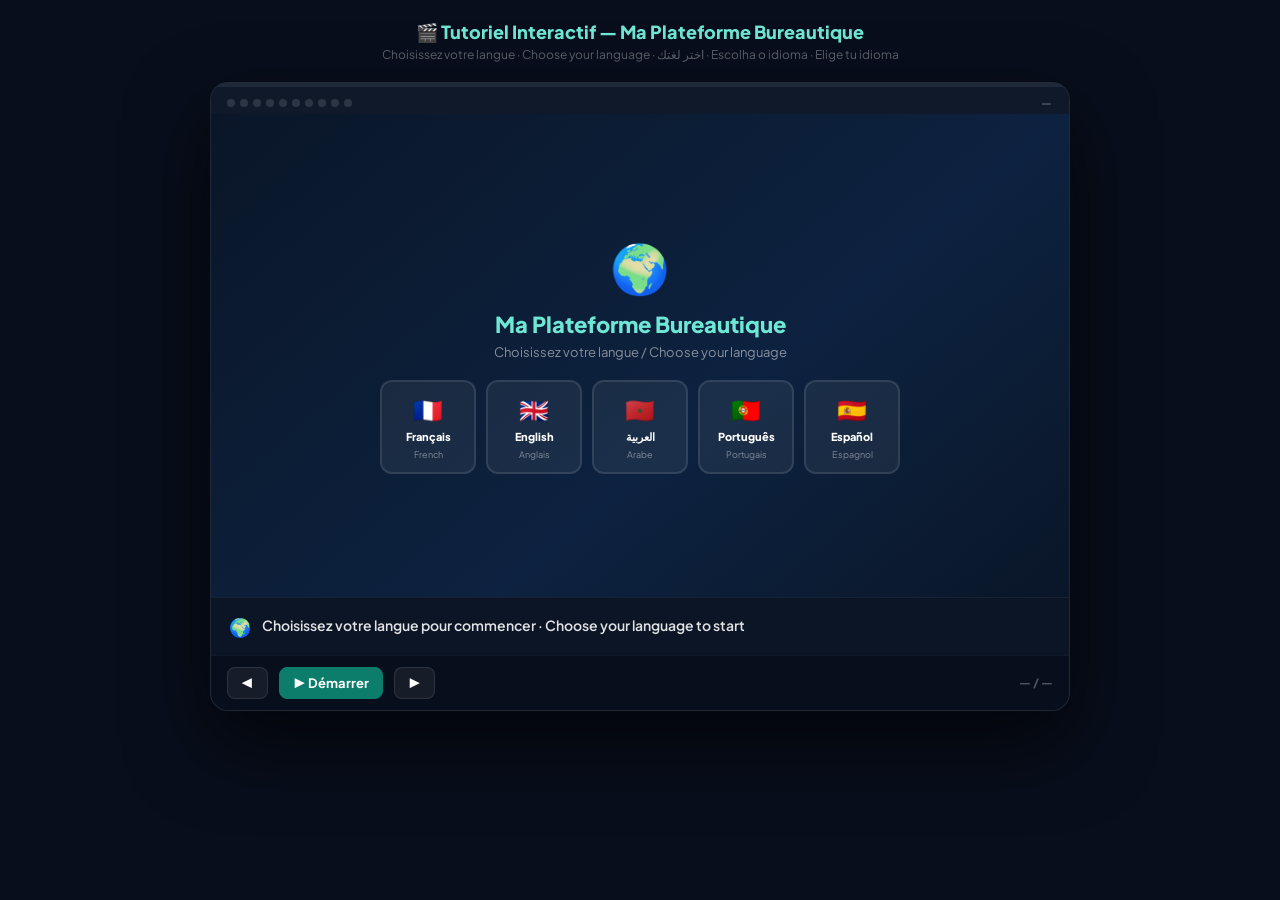
<file: guides/tuto_multilingue.html>
<!DOCTYPE html>
<html lang="fr">
<head>
<meta charset="UTF-8">
<meta name="viewport" content="width=device-width, initial-scale=1.0">
<title>Tutoriel — Ma Plateforme Bureautique</title>
<link href="https://fonts.googleapis.com/css2?family=Plus+Jakarta+Sans:wght@400;600;700;800;900&display=swap" rel="stylesheet">
<style>
*, *::before, *::after { box-sizing: border-box; margin: 0; padding: 0; }
:root {
  --navy: #0f1f3d; --gold: #c9960c; --gold-lt: #f0c040;
  --teal: #0d7d6b; --teal-lt: #e6f7f4;
  --bg: #080e1c; --white: #fff;
}
html, body { height: 100%; }
body {
  font-family: 'Plus Jakarta Sans', sans-serif;
  background: var(--bg);
  color: white;
  min-height: 100vh;
  display: flex;
  flex-direction: column;
  align-items: center;
  padding: 20px 12px 40px;
}

.page-head { text-align: center; margin-bottom: 20px; }
.page-head h1 { font-size: 18px; font-weight: 800; color: #6ee7d4; margin-bottom: 4px; }
.page-head p  { font-size: 12px; color: rgba(255,255,255,0.35); }

/* ── PLAYER ── */
.player {
  width: 100%; max-width: 860px;
  background: #0f1929;
  border-radius: 18px;
  overflow: hidden;
  box-shadow: 0 32px 80px rgba(0,0,0,0.7);
  border: 1px solid rgba(255,255,255,0.07);
}

/* Progress */
.progress-bar { height: 4px; background: rgba(255,255,255,0.07); }
.progress-fill { height:100%; background: linear-gradient(90deg, var(--teal), #2bb89e); transition: width 0.4s ease; }

/* Scene header */
.scene-header {
  display: flex; align-items: center; justify-content: space-between;
  padding: 9px 16px 5px; background: #0f1929;
}
.scene-dots { display: flex; gap: 5px; }
.dot { width: 8px; height: 8px; border-radius: 50%; background: rgba(255,255,255,0.12); transition: all 0.3s; cursor: pointer; }
.dot.active { background: var(--gold-lt); transform: scale(1.3); }
.dot.done   { background: rgba(240,192,64,0.4); }
.scene-label { font-size: 11px; color: rgba(255,255,255,0.3); font-weight: 700; letter-spacing: 1px; text-transform: uppercase; }

/* ── VIEWPORT ── */
.viewport { position: relative; width: 100%; aspect-ratio: 16/9; overflow: hidden; background: #0a1525; }
.scene { position: absolute; inset: 0; display: flex; align-items: center; justify-content: center; opacity: 0; transition: opacity 0.5s ease; pointer-events: none; }
.scene.active { opacity: 1; pointer-events: auto; }

/* ── LANGUAGE SELECTOR SCENE ── */
.lang-screen {
  background: linear-gradient(140deg, #0a1628 0%, #0d2240 60%, #0a1628 100%);
  width: 100%; height: 100%;
  display: flex; flex-direction: column;
  align-items: center; justify-content: center;
  padding: 20px;
}
.lang-icon { font-size: 48px; margin-bottom: 12px; animation: float 3s ease-in-out infinite; }
@keyframes float { 0%,100%{transform:translateY(0);}50%{transform:translateY(-6px);} }
.lang-screen h2 { font-size: 22px; font-weight: 900; color: #6ee7d4; margin-bottom: 6px; text-align: center; }
.lang-screen .lang-sub { font-size: 13px; color: rgba(255,255,255,0.5); margin-bottom: 20px; text-align: center; }
.lang-grid {
  display: grid;
  grid-template-columns: repeat(5, 1fr);
  gap: 10px;
  width: 100%;
  max-width: 520px;
}
.lang-btn {
  display: flex; flex-direction: column; align-items: center; gap: 5px;
  background: rgba(255,255,255,0.06);
  border: 2px solid rgba(255,255,255,0.1);
  border-radius: 12px;
  padding: 12px 8px;
  cursor: pointer;
  transition: all 0.2s;
  text-decoration: none;
  color: white;
}
.lang-btn:hover, .lang-btn.selected {
  border-color: var(--gold-lt);
  background: rgba(240,192,64,0.1);
  transform: translateY(-2px);
}
.lang-btn .lf { font-size: 24px; }
.lang-btn .ln { font-size: 11px; font-weight: 800; text-align: center; line-height: 1.3; }
.lang-btn .lns { font-size: 9px; color: rgba(255,255,255,0.45); text-align: center; }
.start-lang-btn {
  margin-top: 16px;
  background: var(--teal);
  color: white;
  border: none;
  border-radius: 12px;
  padding: 12px 32px;
  font-size: 15px;
  font-weight: 800;
  cursor: pointer;
  font-family: inherit;
  transition: all 0.2s;
  display: none;
}
.start-lang-btn.visible { display: block; animation: pop 0.3s ease; }
.start-lang-btn:hover { background: #0a6558; transform: scale(1.04); }
@keyframes pop { 0%{transform:scale(0.8);opacity:0;} 100%{transform:scale(1);opacity:1;} }

/* ── MOCK BROWSER ── */
.mock-browser {
  background: #1e2d3d; border-radius: 10px; overflow: hidden;
  box-shadow: 0 12px 40px rgba(0,0,0,0.6);
  border: 1px solid rgba(255,255,255,0.1);
}
.browser-bar { background: #263547; padding: 7px 12px; display: flex; align-items: center; gap: 8px; }
.btr { width: 9px; height: 9px; border-radius: 50%; }
.btr.r{background:#ff5f57;}.btr.y{background:#ffbd2e;}.btr.g{background:#28ca41;}
.url-bar { flex:1; background:rgba(255,255,255,0.07); border-radius:4px; padding:3px 10px; font-size:11px; color:rgba(255,255,255,0.45); font-family:monospace; }
.browser-content { overflow: hidden; }

/* ── MPB MOCK SCREENS ── */
.mpb-screen { background:#f7f8fc; color:#1a202c; padding:14px; font-family:'Plus Jakarta Sans',sans-serif; }
.mpb-navbar { background:#0f1f3d; padding:9px 14px; display:flex; align-items:center; justify-content:space-between; }
.mpb-logo { color:#f0c040; font-weight:900; font-size:14px; }
.mpb-hero { background:linear-gradient(135deg,#0f1f3d,#1a3260); padding:22px 14px; text-align:center; color:white; }
.mpb-hero h2 { font-size:16px; font-weight:900; margin-bottom:6px; }
.mpb-hero p  { font-size:11px; color:rgba(255,255,255,0.55); margin-bottom:12px; }
.btn-row { display:flex; gap:10px; justify-content:center; }
.mpb-btn { padding:7px 16px; border-radius:7px; font-size:12px; font-weight:800; cursor:pointer; border:none; font-family:inherit; }
.mpb-btn.primary   { background:#0d7d6b; color:white; }
.mpb-btn.secondary { background:rgba(255,255,255,0.1); color:white; border:1px solid rgba(255,255,255,0.3); }
.mpb-btn.pulse { animation: btn-pulse 1.2s ease-in-out infinite; }
@keyframes btn-pulse { 0%{box-shadow:0 0 0 0 rgba(13,125,107,0.7);}70%{box-shadow:0 0 0 12px rgba(13,125,107,0);}100%{box-shadow:0 0 0 0 rgba(13,125,107,0);} }

.form-card { background:white; border-radius:9px; padding:13px 15px; margin:10px auto; box-shadow:0 4px 16px rgba(0,0,0,0.1); border:1px solid #e2e8f0; }
.form-card h3 { font-size:13px; font-weight:800; margin-bottom:9px; color:#0f1f3d; text-align:center; }
.fake-input { background:#f2f4f8; border:1.5px solid #dde3ee; border-radius:5px; padding:6px 9px; font-size:11px; color:#4a5568; margin-bottom:6px; width:100%; display:block; }
.fake-input.filled { border-color:#0d7d6b; color:#0f1f3d; font-weight:700; }

.levels-grid { display:grid; grid-template-columns:repeat(3,1fr); gap:7px; margin-top:8px; }
.lv-card { border-radius:7px; padding:8px 4px; text-align:center; border:2px solid transparent; font-size:10px; font-weight:700; color:white; transition:all 0.2s; cursor:pointer; }
.lv-card.a1{background:#22c55e;}.lv-card.a2{background:#86efac;color:#166534;}
.lv-card.b1{background:#3b82f6;}.lv-card.b2{background:#6366f1;}
.lv-card.c1{background:#f59e0b;color:#78350f;}.lv-card.c2{background:#ef4444;}
.lv-card .lv-b { font-size:14px; font-weight:900; display:block; margin-bottom:2px; }
.lv-card .lv-n { font-size:8px; }
.lv-card.selected { border-color:white; transform:scale(1.06); box-shadow:0 4px 14px rgba(0,0,0,0.3); }

.module-row { display:flex; gap:7px; flex-wrap:wrap; margin-top:8px; }
.module-card { background:white; border:2px solid #dde3ee; border-radius:8px; padding:8px 11px; display:flex; align-items:center; gap:7px; font-size:12px; font-weight:700; color:#0f1f3d; cursor:pointer; flex:1; min-width:60px; transition:all 0.2s; }
.module-card.selected { border-color:#0d7d6b; background:#e6f7f4; }
.module-card .mod-icon { font-size:15px; }

.quiz-card { background:white; border-radius:9px; padding:13px; box-shadow:0 4px 16px rgba(0,0,0,0.08); border:1px solid #e2e8f0; }
.quiz-prog { font-size:10px; color:#888; margin-bottom:6px; font-weight:700; }
.quiz-q { font-size:12px; font-weight:700; color:#0f1f3d; margin-bottom:10px; line-height:1.5; }
.quiz-options { display:flex; flex-direction:column; gap:6px; }
.quiz-opt { background:#f7f8fc; border:2px solid #dde3ee; border-radius:7px; padding:7px 11px; font-size:11px; cursor:pointer; font-weight:600; color:#1a202c; transition:all 0.2s; }
.quiz-opt.correct { background:#e6f9f1; border-color:#16a34a; color:#14532d; }
.quiz-opt.highlight { border-color:#0d7d6b; background:#e6f7f4; }
.success-banner { background:#e6f9f1; border:2px solid #16a34a; border-radius:7px; padding:7px 11px; margin-top:8px; font-size:11px; font-weight:700; color:#14532d; display:flex; align-items:center; gap:7px; }

.prog-card { background:white; border-radius:9px; padding:13px; box-shadow:0 4px 16px rgba(0,0,0,0.08); }
.prog-item { margin-bottom:10px; }
.prog-label { font-size:11px; font-weight:700; color:#4a5568; margin-bottom:4px; display:flex; justify-content:space-between; }
.prog-bar-bg { background:#e2e8f0; border-radius:10px; height:7px; overflow:hidden; }
.prog-bar-fill { height:100%; border-radius:10px; transition:width 1s ease; }
.prog-bar-fill.w{background:linear-gradient(90deg,#0d7d6b,#2bb89e);}
.prog-bar-fill.e{background:linear-gradient(90deg,#1d6fa8,#3b82f6);}
.prog-bar-fill.p{background:linear-gradient(90deg,#b45309,#f59e0b);}

/* Cursor */
.cursor { position:absolute; width:20px; height:20px; pointer-events:none; z-index:50; transition: top 0.6s cubic-bezier(.4,0,.2,1), left 0.6s cubic-bezier(.4,0,.2,1); }
.cursor svg { filter:drop-shadow(0 2px 4px rgba(0,0,0,0.5)); }
.cursor.clicking { animation:click-anim 0.3s ease; }
@keyframes click-anim{0%{transform:scale(1);}50%{transform:scale(0.75);}100%{transform:scale(1);}}

.highlight-ring { position:absolute; border:3px solid #2bb89e; border-radius:8px; pointer-events:none; z-index:40; animation:ring-pulse 1.5s ease-in-out infinite; }
@keyframes ring-pulse{0%,100%{box-shadow:0 0 0 0 rgba(43,184,158,0.5);}50%{box-shadow:0 0 0 8px rgba(43,184,158,0);}}

/* Intro + Outro */
.intro-screen {
  background: linear-gradient(140deg, #0a1628, #0f2d4a);
  width:100%; height:100%; display:flex; flex-direction:column;
  align-items:center; justify-content:center; text-align:center; padding:40px;
}
.intro-icon { font-size:50px; margin-bottom:14px; animation:float 3s ease-in-out infinite; }
.intro-screen h2 { font-size:26px; font-weight:900; color:#6ee7d4; margin-bottom:8px; }
.intro-screen p { font-size:14px; color:rgba(255,255,255,0.6); max-width:360px; }
.chips { display:flex; gap:8px; flex-wrap:wrap; justify-content:center; margin-top:14px; }
.chip-sm { background:rgba(255,255,255,0.08); border:1px solid rgba(255,255,255,0.14); color:rgba(255,255,255,0.7); padding:4px 12px; border-radius:20px; font-size:12px; font-weight:700; }

.outro-screen {
  background:linear-gradient(135deg,#064e3b,#0d7d6b);
  width:100%;height:100%;display:flex;flex-direction:column;
  align-items:center;justify-content:center;text-align:center;padding:40px;
}
.outro-screen .big-check{font-size:58px;margin-bottom:14px;animation:pop-anim 0.5s ease;}
@keyframes pop-anim{0%{transform:scale(0);}70%{transform:scale(1.2);}100%{transform:scale(1);}}
.outro-screen h2{font-size:26px;font-weight:900;color:white;margin-bottom:8px;}
.outro-screen p{font-size:14px;color:rgba(255,255,255,0.75);max-width:360px;}
.replay-btn{margin-top:16px;background:white;color:#064e3b;border:none;border-radius:10px;padding:10px 24px;font-size:14px;font-weight:800;cursor:pointer;transition:transform 0.2s;font-family:inherit;}
.replay-btn:hover{transform:scale(1.05);}

/* Submit scene */
.submit-form { background:white; border-radius:9px; padding:13px 15px; box-shadow:0 4px 16px rgba(0,0,0,0.1); border:1px solid #e2e8f0; }
.submit-form .sf-title { font-size:13px; font-weight:800; color:#0f1f3d; margin-bottom:10px; }
.upload-zone { border:2px dashed #0d7d6b; border-radius:8px; padding:13px; text-align:center; background:#e6f7f4; margin-bottom:9px; }
.upload-zone .uz-icon { font-size:20px; }
.upload-zone p { font-size:10px; color:#0d7d6b; font-weight:700; margin-top:3px; }
.upload-zone small { font-size:9px; color:#888; }

/* ── CAPTION ── */
.caption-bar {
  background:#0c1526; border-top:1px solid rgba(255,255,255,0.05);
  padding:11px 18px; min-height:58px; display:flex; align-items:center; gap:11px;
}
.caption-icon { font-size:18px; flex-shrink:0; }
.caption-text { font-size:14px; color:rgba(255,255,255,0.88); line-height:1.55; font-weight:600; flex:1; }
.caption-text .kw { background:rgba(43,184,158,0.18); color:#6ee7d4; border-radius:4px; padding:0 5px; font-weight:800; }

/* RTL support */
.caption-text.rtl { direction: rtl; text-align: right; font-size: 13px; }

/* ── CONTROLS ── */
.controls {
  background:#080f1c; padding:11px 16px; display:flex; align-items:center; gap:11px;
  border-top:1px solid rgba(255,255,255,0.04);
}
.ctrl-btn { background:rgba(255,255,255,0.06); border:1px solid rgba(255,255,255,0.1); color:white; border-radius:8px; padding:7px 13px; font-size:13px; font-weight:700; cursor:pointer; transition:all 0.2s; font-family:inherit; display:flex; align-items:center; gap:6px; }
.ctrl-btn:hover { background:rgba(255,255,255,0.12); }
.ctrl-btn.play-btn { background:var(--teal); border-color:var(--teal); }
.ctrl-btn.play-btn:hover { background:#0a6558; }
.ctrl-btn.lang-btn-ctrl { background:rgba(240,192,64,0.12); border-color:rgba(240,192,64,0.3); color:var(--gold-lt); }
.ctrl-spacer { flex:1; }
.step-indicator { font-size:12px; color:rgba(255,255,255,0.3); font-weight:700; }

/* lang indicator pill */
.lang-pill {
  background:rgba(240,192,64,0.15); border:1px solid rgba(240,192,64,0.3);
  color:var(--gold-lt); font-size:11px; font-weight:800;
  padding:4px 11px; border-radius:20px; display:flex; align-items:center; gap:5px;
}

@media(max-width:600px){
  .lang-grid { grid-template-columns:repeat(3,1fr); }
  .intro-screen h2 { font-size:20px; }
  .caption-text { font-size:12px; }
}
</style>
</head>
<body>

<div class="page-head">
  <h1>🎬 Tutoriel Interactif — Ma Plateforme Bureautique</h1>
  <p>Choisissez votre langue · Choose your language · اختر لغتك · Escolha o idioma · Elige tu idioma</p>
</div>

<div class="player" id="player">
  <div class="progress-bar"><div class="progress-fill" id="progressFill" style="width:0%"></div></div>
  <div class="scene-header">
    <div class="scene-dots" id="sceneDots"></div>
    <div class="scene-label" id="sceneLabel">—</div>
  </div>

  <div class="viewport" id="viewport">

    <!-- ════ SCENE 0 — LANGUAGE SELECTOR ════ -->
    <div class="scene active" id="s0">
      <div class="lang-screen">
        <div class="lang-icon">🌍</div>
        <h2>Ma Plateforme Bureautique</h2>
        <p class="lang-sub">Choisissez votre langue / Choose your language</p>
        <div class="lang-grid">
          <div class="lang-btn" data-lang="fr" onclick="selectLang('fr',this)">
            <span class="lf">🇫🇷</span>
            <span class="ln">Français</span>
            <span class="lns">French</span>
          </div>
          <div class="lang-btn" data-lang="en" onclick="selectLang('en',this)">
            <span class="lf">🇬🇧</span>
            <span class="ln">English</span>
            <span class="lns">Anglais</span>
          </div>
          <div class="lang-btn" data-lang="ar" onclick="selectLang('ar',this)" style="direction:rtl">
            <span class="lf">🇲🇦</span>
            <span class="ln">العربية</span>
            <span class="lns">Arabe</span>
          </div>
          <div class="lang-btn" data-lang="pt" onclick="selectLang('pt',this)">
            <span class="lf">🇵🇹</span>
            <span class="ln">Português</span>
            <span class="lns">Portugais</span>
          </div>
          <div class="lang-btn" data-lang="es" onclick="selectLang('es',this)">
            <span class="lf">🇪🇸</span>
            <span class="ln">Español</span>
            <span class="lns">Espagnol</span>
          </div>
        </div>
        <button class="start-lang-btn" id="startLangBtn" onclick="launchTutorial()">
          Démarrer le tutoriel →
        </button>
      </div>
    </div>

    <!-- ════ SCENE 1 — INTRO ════ -->
    <div class="scene" id="s1">
      <div class="intro-screen">
        <div class="intro-icon">🖥️</div>
        <h2 id="intro-title">Bienvenue sur MPB !</h2>
        <p id="intro-body">Ce tutoriel vous guide pas à pas pour apprendre Word, Excel, PowerPoint et Publisher.</p>
        <div class="chips">
          <span class="chip-sm">📝 Word</span>
          <span class="chip-sm">📊 Excel</span>
          <span class="chip-sm">📽️ PowerPoint</span>
          <span class="chip-sm">📰 Publisher</span>
          <span class="chip-sm" id="intro-level-chip">🎯 A1 → C2</span>
        </div>
      </div>
    </div>

    <!-- ════ SCENE 2 — LOGIN ════ -->
    <div class="scene" id="s2">
      <div class="mock-browser" style="width:84%">
        <div class="browser-bar">
          <div class="btr r"></div><div class="btr y"></div><div class="btr g"></div>
          <div class="url-bar">https://office2019.netlify.app/</div>
        </div>
        <div class="browser-content">
          <div class="mpb-navbar"><div class="mpb-logo">MPB</div></div>
          <div class="mpb-hero">
            <h2>Ma Plateforme Bureautique</h2>
            <p id="s2-sub">Choisissez votre profil pour commencer</p>
            <div class="btn-row">
              <button class="mpb-btn secondary">👩‍🏫 <span id="s2-formateur">Formateur</span></button>
              <button class="mpb-btn primary pulse" id="btn-stagiaire">🎓 <span id="s2-stagiaire">Stagiaire</span></button>
            </div>
          </div>
        </div>
      </div>
      <div class="highlight-ring" id="ring2" style="display:none"></div>
      <div class="cursor" id="cursor2" style="display:none; position:absolute; left:20%; top:40%">
        <svg width="20" height="20" viewBox="0 0 20 20"><path d="M4 2l12 7-6 1.5-3 5.5z" fill="white" stroke="#000" stroke-width="1"/></svg>
      </div>
    </div>

    <!-- ════ SCENE 3 — REGISTER ════ -->
    <div class="scene" id="s3">
      <div class="mock-browser" style="width:70%">
        <div class="browser-bar">
          <div class="btr r"></div><div class="btr y"></div><div class="btr g"></div>
          <div class="url-bar">office2019.netlify.app/</div>
        </div>
        <div class="browser-content">
          <div class="mpb-hero" style="padding:13px 14px 16px">
            <div class="form-card" style="margin:0 auto;max-width:260px">
              <h3 id="s3-title">🎓 Créer un compte</h3>
              <div class="fake-input filled" id="s3-f1">Marie</div>
              <div class="fake-input filled" id="s3-f2">marie_2024</div>
              <div class="fake-input filled" style="letter-spacing:3px">••••••••</div>
              <button class="mpb-btn primary pulse" style="width:100%;margin-top:4px;font-size:11px" id="s3-btn">✓ Créer mon compte</button>
            </div>
          </div>
        </div>
      </div>
    </div>

    <!-- ════ SCENE 4 — LEVEL ════ -->
    <div class="scene" id="s4">
      <div class="mock-browser" style="width:82%">
        <div class="browser-bar">
          <div class="btr r"></div><div class="btr y"></div><div class="btr g"></div>
          <div class="url-bar" id="s4-url">Choisir mon niveau</div>
        </div>
        <div class="browser-content">
          <div class="mpb-screen">
            <p id="s4-title" style="font-size:12px;font-weight:800;color:#0f1f3d;margin-bottom:8px">📊 Choisissez votre niveau CECRL :</p>
            <div class="levels-grid">
              <div class="lv-card a1"><span class="lv-b">A1</span><span class="lv-n" id="lv-a1-n">Débutant total</span></div>
              <div class="lv-card a2 selected" id="lv-a2"><span class="lv-b">A2</span><span class="lv-n" id="lv-a2-n">Débutant</span></div>
              <div class="lv-card b1"><span class="lv-b">B1</span><span class="lv-n" id="lv-b1-n">Intermédiaire</span></div>
              <div class="lv-card b2"><span class="lv-b">B2</span><span class="lv-n" id="lv-b2-n">Interm. avancé</span></div>
              <div class="lv-card c1"><span class="lv-b">C1</span><span class="lv-n" id="lv-c1-n">Avancé</span></div>
              <div class="lv-card c2"><span class="lv-b">C2</span><span class="lv-n" id="lv-c2-n">Expert</span></div>
            </div>
          </div>
        </div>
      </div>
    </div>

    <!-- ════ SCENE 5 — MODULES ════ -->
    <div class="scene" id="s5">
      <div class="mock-browser" style="width:86%">
        <div class="browser-bar">
          <div class="btr r"></div><div class="btr y"></div><div class="btr g"></div>
          <div class="url-bar">office2019.netlify.app — Modules</div>
        </div>
        <div class="browser-content">
          <div class="mpb-navbar">
            <div class="mpb-logo">MPB</div>
            <div style="display:flex;gap:12px">
              <span style="color:rgba(255,255,255,0.6);font-size:11px;font-weight:600">📚 <span id="nav-modules">Modules</span></span>
              <span style="color:rgba(255,255,255,0.6);font-size:11px;font-weight:600">📤 <span id="nav-travaux">Travaux</span></span>
              <span style="color:rgba(255,255,255,0.6);font-size:11px;font-weight:600">💬 <span id="nav-messages">Messages</span></span>
            </div>
          </div>
          <div class="mpb-screen">
            <p id="s5-title" style="font-size:12px;font-weight:700;color:#0f1f3d;margin-bottom:8px">Choisissez un logiciel :</p>
            <div class="module-row">
              <div class="module-card selected"><span class="mod-icon">📝</span> Word</div>
              <div class="module-card"><span class="mod-icon">📊</span> Excel</div>
              <div class="module-card"><span class="mod-icon">📽️</span> PowerPoint</div>
              <div class="module-card"><span class="mod-icon">📰</span> Publisher</div>
            </div>
          </div>
        </div>
      </div>
    </div>

    <!-- ════ SCENE 6 — QCM ════ -->
    <div class="scene" id="s6">
      <div class="mock-browser" style="width:80%">
        <div class="browser-bar">
          <div class="btr r"></div><div class="btr y"></div><div class="btr g"></div>
          <div class="url-bar" id="s6-url">Exercice QCM · Word A2</div>
        </div>
        <div class="browser-content">
          <div class="mpb-screen">
            <div class="quiz-card">
              <div class="quiz-prog" id="s6-prog">Question 2 / 5 — Word A2</div>
              <div class="quiz-q" id="s6-q">Comment mettre un texte en <strong>gras</strong> dans Word ?</div>
              <div class="quiz-options">
                <div class="quiz-opt" id="qo1">Appuyer sur F5</div>
                <div class="quiz-opt correct" id="qo2" style="display:none">✅ <span id="s6-correct-text">Appuyer sur Ctrl+G</span></div>
                <div class="quiz-opt" id="qo3" id="s6-opt3">Fichier → Format</div>
              </div>
              <div class="success-banner" id="quiz-success" style="display:none">
                🎉 <span id="s6-bravo">Bravo ! Bonne réponse !</span>
              </div>
            </div>
          </div>
        </div>
      </div>
    </div>

    <!-- ════ SCENE 7 — CAS PRATIQUE ════ -->
    <div class="scene" id="s7">
      <div class="mock-browser" style="width:82%">
        <div class="browser-bar">
          <div class="btr r"></div><div class="btr y"></div><div class="btr g"></div>
          <div class="url-bar" id="s7-url">Cas pratique — Word A2</div>
        </div>
        <div class="browser-content">
          <div class="mpb-screen" style="font-size:11px;">
            <div style="background:#eff6ff;border-left:4px solid #3b82f6;border-radius:7px;padding:9px 11px;margin-bottom:8px">
              <strong id="s7-title">📋 Cas pratique — Word A2</strong><br>
              <span id="s7-desc" style="color:#4a5568">Créez une lettre de motivation simple.</span>
            </div>
            <div style="display:flex;flex-direction:column;gap:5px">
              <div style="display:flex;align-items:center;gap:8px;background:white;border:1px solid #dde3ee;border-radius:6px;padding:7px 10px">
                <span style="color:#16a34a;font-size:13px">✅</span>
                <span id="step1-text" style="color:#4a5568;text-decoration:line-through">Ouvrir Microsoft Word</span>
              </div>
              <div style="display:flex;align-items:center;gap:8px;background:white;border:1px solid #dde3ee;border-radius:6px;padding:7px 10px">
                <span style="color:#16a34a;font-size:13px">✅</span>
                <span id="step2-text" style="color:#4a5568;text-decoration:line-through">Taper votre nom en haut</span>
              </div>
              <div style="display:flex;align-items:center;gap:8px;background:#e6f7f4;border:2px solid #0d7d6b;border-radius:6px;padding:7px 10px">
                <span>⬜</span>
                <span id="step3-text" style="color:#0f1f3d;font-weight:700">Écrire l'objet en gras</span>
              </div>
              <div style="display:flex;align-items:center;gap:8px;background:white;border:1px solid #dde3ee;border-radius:6px;padding:7px 10px;opacity:0.5">
                <span>⬜</span>
                <span id="step4-text" style="color:#4a5568">Enregistrer le fichier</span>
              </div>
            </div>
          </div>
        </div>
      </div>
    </div>

    <!-- ════ SCENE 8 — SUBMIT ════ -->
    <div class="scene" id="s8">
      <div class="mock-browser" style="width:72%">
        <div class="browser-bar">
          <div class="btr r"></div><div class="btr y"></div><div class="btr g"></div>
          <div class="url-bar" id="s8-url">Mes Travaux</div>
        </div>
        <div class="browser-content">
          <div class="mpb-screen">
            <p id="s8-title" style="font-size:13px;font-weight:800;color:#0f1f3d;margin-bottom:8px">📤 Déposer mon travail</p>
            <div class="submit-form">
              <div class="fake-input filled" style="background:#f7f8fc;font-size:10px;margin-bottom:8px" id="s8-exercise">Cas pratique — Word A2 · Lettre de motivation</div>
              <div class="upload-zone">
                <div class="uz-icon">📎</div>
                <p id="s8-filename">lettre_motivation_marie.docx</p>
                <small id="s8-ok">✓ Fichier sélectionné</small>
              </div>
              <button class="mpb-btn primary pulse" style="width:100%;font-size:11px" id="s8-btn">📤 Envoyer au formateur</button>
            </div>
          </div>
        </div>
      </div>
    </div>

    <!-- ════ SCENE 9 — PROGRESSION ════ -->
    <div class="scene" id="s9">
      <div class="mock-browser" style="width:78%">
        <div class="browser-bar">
          <div class="btr r"></div><div class="btr y"></div><div class="btr g"></div>
          <div class="url-bar" id="s9-url">Ma Progression</div>
        </div>
        <div class="browser-content">
          <div class="mpb-screen">
            <div style="display:flex;align-items:center;gap:10px;margin-bottom:12px">
              <div style="width:36px;height:36px;background:#0d7d6b;border-radius:50%;display:flex;align-items:center;justify-content:center;color:white;font-weight:900;font-size:16px">M</div>
              <div>
                <div style="font-size:13px;font-weight:800;color:#0f1f3d">Marie Dupont</div>
                <div style="font-size:10px;color:#0d7d6b;font-weight:700" id="s9-level">Niveau A2 · 3 exercices complétés</div>
              </div>
            </div>
            <div class="prog-card" style="padding:12px">
              <div class="prog-item">
                <div class="prog-label"><span>📝 Word</span><span>65%</span></div>
                <div class="prog-bar-bg"><div class="prog-bar-fill w" id="pb-w" style="width:0%"></div></div>
              </div>
              <div class="prog-item">
                <div class="prog-label"><span>📊 Excel</span><span>30%</span></div>
                <div class="prog-bar-bg"><div class="prog-bar-fill e" id="pb-e" style="width:0%"></div></div>
              </div>
              <div class="prog-item" style="margin-bottom:0">
                <div class="prog-label"><span>📽️ PowerPoint</span><span>10%</span></div>
                <div class="prog-bar-bg"><div class="prog-bar-fill p" id="pb-p" style="width:0%"></div></div>
              </div>
            </div>
          </div>
        </div>
      </div>
    </div>

    <!-- ════ SCENE 10 — OUTRO ════ -->
    <div class="scene" id="s10">
      <div class="outro-screen">
        <div class="big-check" id="outro-icon">🎉</div>
        <h2 id="outro-title">Vous êtes prêt(e) !</h2>
        <p id="outro-body">Vous savez maintenant utiliser Ma Plateforme Bureautique. Bonne formation !</p>
        <button class="replay-btn" onclick="restart()" id="replay-btn">↺ Revoir le tutoriel</button>
      </div>
    </div>

  </div><!-- /viewport -->

  <!-- Caption -->
  <div class="caption-bar">
    <span class="caption-icon" id="captionIcon">🌍</span>
    <div class="caption-text" id="captionText">Choisissez votre langue pour commencer · Choose your language to start</div>
  </div>

  <!-- Controls -->
  <div class="controls">
    <button class="ctrl-btn" onclick="prevScene()">◀</button>
    <button class="ctrl-btn play-btn" id="playBtn" onclick="togglePlay()" disabled>▶ Démarrer</button>
    <button class="ctrl-btn" onclick="nextScene()">▶</button>
    <div class="ctrl-spacer"></div>
    <div class="lang-pill" id="langPill" style="display:none"></div>
    <button class="ctrl-btn lang-btn-ctrl" onclick="changeLang()" id="changeLangBtn" style="display:none">🌍</button>
    <div class="step-indicator" id="stepIndicator">— / —</div>
  </div>
</div>

<script>
// ── TRANSLATIONS ──────────────────────────────────────────────────────
const T = {
  fr: {
    flag: '🇫🇷', name: 'Français',
    play: '▶ Démarrer', pause: '⏸ Pause', resume: '▶ Reprendre', replay: '↺ Rejouer',
    step: 'Étape',
    scenes: [
      { icon:'🌍', text:'Choisissez votre langue pour commencer.' },
      { icon:'🎬', text:'Bienvenue sur <span class="kw">Ma Plateforme Bureautique</span> ! Ce tutoriel vous guide pas à pas.', dur:4000 },
      { icon:'🖱️', text:'Allez sur le site et cliquez sur <span class="kw">Stagiaire</span> — pas sur Formateur, c\'est réservé à votre enseignant.', dur:5000, action:'animLogin' },
      { icon:'✏️', text:'La première fois, créez votre compte : prénom, <span class="kw">nom d\'utilisateur</span> et <span class="kw">mot de passe</span>.', dur:5000 },
      { icon:'📊', text:'Choisissez votre <span class="kw">niveau CECRL</span>. Si vous débutez, cliquez sur <span class="kw">A1</span> ou <span class="kw">A2</span>.', dur:5000 },
      { icon:'📚', text:'Choisissez un <span class="kw">module</span> : Word, Excel, PowerPoint ou Publisher.', dur:4500 },
      { icon:'🧩', text:'Dans un <span class="kw">QCM</span>, lisez la question et cliquez votre réponse. La correction s\'affiche immédiatement.', dur:5500, action:'animQuiz' },
      { icon:'🛠️', text:'Dans un <span class="kw">cas pratique</span>, suivez les étapes numérotées et cochez chaque point réalisé.', dur:5000 },
      { icon:'📤', text:'Quand c\'est fini, cliquez sur <span class="kw">Déposer mon travail</span> pour envoyer votre fichier au formateur.', dur:5000 },
      { icon:'📈', text:'Dans <span class="kw">Ma Progression</span>, vous suivez votre avancement module par module.', dur:4500, action:'animProgress' },
      { icon:'🎉', text:'<span class="kw">Bravo !</span> Vous savez maintenant utiliser la plateforme. Bonne formation !', dur:4000 },
    ],
    ui: {
      'intro-title':'Bienvenue sur MPB !', 'intro-body':'Ce tutoriel vous guide pour apprendre Word, Excel, PowerPoint et Publisher.',
      's2-sub':'Choisissez votre profil pour commencer','s2-formateur':'Formateur','s2-stagiaire':'Stagiaire',
      's3-title':'🎓 Créer un compte','s3-f1':'Marie','s3-f2':'marie_2024','s3-btn':'✓ Créer mon compte',
      's4-title':'📊 Choisissez votre niveau CECRL :','lv-a1-n':'Débutant total','lv-a2-n':'Débutant','lv-b1-n':'Intermédiaire','lv-b2-n':'Interm. avancé','lv-c1-n':'Avancé','lv-c2-n':'Expert',
      's5-title':'Choisissez un logiciel :','nav-modules':'Modules','nav-travaux':'Travaux','nav-messages':'Messages',
      's6-prog':'Question 2 / 5','s6-q':'Comment mettre un texte en <strong>gras</strong> dans Word ?','s6-correct-text':'Appuyer sur Ctrl+G','s6-bravo':'Bravo ! Bonne réponse !',
      's7-title':'📋 Cas pratique — Word A2','s7-desc':'Créez une lettre de motivation simple.',
      'step1-text':'Ouvrir Microsoft Word','step2-text':'Taper votre nom en haut','step3-text':'Écrire l\'objet en gras','step4-text':'Enregistrer le fichier',
      's8-title':'📤 Déposer mon travail','s8-filename':'lettre_marie.docx','s8-ok':'✓ Fichier sélectionné','s8-btn':'📤 Envoyer au formateur',
      's9-url':'Ma Progression','s9-level':'Niveau A2 · 3 exercices complétés',
      'outro-title':'Vous êtes prêt(e) !','outro-body':'Vous savez maintenant utiliser Ma Plateforme Bureautique. Bonne formation !','replay-btn':'↺ Revoir','outro-icon':'🎉',
    }
  },
  en: {
    flag: '🇬🇧', name: 'English',
    play: '▶ Start', pause: '⏸ Pause', resume: '▶ Resume', replay: '↺ Replay',
    step: 'Step',
    scenes: [
      { icon:'🌍', text:'Choose your language to start.' },
      { icon:'🎬', text:'Welcome to <span class="kw">Ma Plateforme Bureautique</span>! This tutorial will guide you step by step.', dur:4000 },
      { icon:'🖱️', text:'Go to the website and click <span class="kw">Stagiaire</span> — that means Learner. Do NOT click Formateur (that\'s for your trainer).', dur:5500, action:'animLogin' },
      { icon:'✏️', text:'First time? Create your account: enter your name, a <span class="kw">username</span> and a <span class="kw">password</span>.', dur:5000 },
      { icon:'📊', text:'Choose your level. <span class="kw">A1</span> = complete beginner. <span class="kw">A2</span> = basic user. Start low if unsure!', dur:5000 },
      { icon:'📚', text:'Choose a <span class="kw">module</span>: Word, Excel, PowerPoint or Publisher.', dur:4500 },
      { icon:'🧩', text:'A <span class="kw">QCM</span> is a multiple-choice quiz. Read the question and click your answer. The correct answer appears straight away.', dur:5500, action:'animQuiz' },
      { icon:'🛠️', text:'A <span class="kw">cas pratique</span> is a practical exercise. Follow the numbered steps and tick each one as you complete it.', dur:5000 },
      { icon:'📤', text:'When done, click <span class="kw">Déposer mon travail</span> (= Submit my work) to send your file to your trainer.', dur:5000 },
      { icon:'📈', text:'In <span class="kw">Ma Progression</span> (= My Progress), you can track your advancement module by module.', dur:4500, action:'animProgress' },
      { icon:'🎉', text:'<span class="kw">Well done!</span> You now know how to use Ma Plateforme Bureautique. Good luck with your training!', dur:4000 },
    ],
    ui: {
      'intro-title':'Welcome to MPB!', 'intro-body':'This tutorial guides you to learn Word, Excel, PowerPoint and Publisher.',
      's2-sub':'Choose your profile to start','s2-formateur':'Formateur (Trainer)','s2-stagiaire':'Stagiaire (YOU)',
      's3-title':'🎓 Create an account','s3-f1':'Alex','s3-f2':'alex_learner','s3-btn':'✓ Create my account',
      's4-title':'📊 Choose your level:','lv-a1-n':'Beginner','lv-a2-n':'Basic','lv-b1-n':'Intermediate','lv-b2-n':'Upper int.','lv-c1-n':'Advanced','lv-c2-n':'Expert',
      's5-title':'Choose a software:','nav-modules':'Modules','nav-travaux':'My Work','nav-messages':'Messages',
      's6-prog':'Question 2 / 5','s6-q':'How do you make text <strong>bold</strong> in Word?','s6-correct-text':'Press Ctrl+B (= Ctrl+G in French)','s6-bravo':'Well done! Correct answer!',
      's7-title':'📋 Practical exercise — Word A2','s7-desc':'Create a simple cover letter.',
      'step1-text':'Open Microsoft Word','step2-text':'Type your name at the top','step3-text':'Write the subject in bold','step4-text':'Save the file',
      's8-title':'📤 Submit my work','s8-filename':'cover_letter_alex.docx','s8-ok':'✓ File selected','s8-btn':'📤 Send to trainer',
      's9-url':'My Progress','s9-level':'Level A2 · 3 exercises completed',
      'outro-title':'You\'re ready!','outro-body':'You now know how to use Ma Plateforme Bureautique. Good luck!','replay-btn':'↺ Watch again','outro-icon':'🎉',
    }
  },
  ar: {
    flag: '🇲🇦', name: 'العربية', rtl: true,
    play: '▶ ابدأ', pause: '⏸ إيقاف', resume: '▶ استمرار', replay: '↺ إعادة',
    step: 'خطوة',
    scenes: [
      { icon:'🌍', text:'اختر لغتك للبدء.' },
      { icon:'🎬', text:'مرحباً بك في <span class="kw">منصة المكتبية</span>! سيرشدك هذا الدرس خطوة بخطوة.', dur:4000 },
      { icon:'🖱️', text:'اذهب إلى الموقع وانقر على <span class="kw">Stagiaire</span> — أي "متدرب". لا تنقر على Formateur، ذلك للمدرب.', dur:5500, action:'animLogin' },
      { icon:'✏️', text:'أول مرة؟ أنشئ حسابك: أدخل اسمك و<span class="kw">اسم المستخدم</span> و<span class="kw">كلمة المرور</span>.', dur:5000 },
      { icon:'📊', text:'اختر <span class="kw">مستواك</span>. A1 = مبتدئ كلياً. A2 = مستخدم أساسي. ابدأ من الأدنى إن لم تكن متأكداً!', dur:5000 },
      { icon:'📚', text:'اختر <span class="kw">البرنامج</span>: Word أو Excel أو PowerPoint أو Publisher.', dur:4500 },
      { icon:'🧩', text:'<span class="kw">QCM</span> هو اختبار من متعدد. اقرأ السؤال وانقر على إجابتك. تظهر الإجابة الصحيحة فوراً.', dur:5500, action:'animQuiz' },
      { icon:'🛠️', text:'<span class="kw">التمرين العملي</span>: اتبع الخطوات المرقمة وضع علامة على كل خطوة منجزة.', dur:5000 },
      { icon:'📤', text:'عند الانتهاء، انقر على <span class="kw">إرسال عملي</span> لإرسال ملفك إلى المدرب.', dur:5000 },
      { icon:'📈', text:'في <span class="kw">تقدمي</span> يمكنك متابعة تطورك في كل برنامج.', dur:4500, action:'animProgress' },
      { icon:'🎉', text:'<span class="kw">أحسنت!</span> أنت الآن تعرف كيف تستخدم المنصة. حظاً موفقاً في تدريبك!', dur:4000 },
    ],
    ui: {
      'intro-title':'مرحباً بك في MPB!', 'intro-body':'سيرشدك هذا الدرس لتعلم Word وExcel وPowerPoint وPublisher.',
      's2-sub':'اختر ملفك الشخصي للبدء','s2-formateur':'Formateur (المدرب)','s2-stagiaire':'Stagiaire (أنت)',
      's3-title':'🎓 إنشاء حساب','s3-f1':'أحمد','s3-f2':'ahmed_2024','s3-btn':'✓ إنشاء الحساب',
      's4-title':'📊 اختر مستواك:','lv-a1-n':'مبتدئ تماماً','lv-a2-n':'مبتدئ','lv-b1-n':'متوسط','lv-b2-n':'متوسط متقدم','lv-c1-n':'متقدم','lv-c2-n':'خبير',
      's5-title':'اختر برنامجاً:','nav-modules':'الوحدات','nav-travaux':'أعمالي','nav-messages':'الرسائل',
      's6-prog':'سؤال 2 / 5','s6-q':'كيف تجعل النص <strong>غامقاً</strong> في Word؟','s6-correct-text':'اضغط Ctrl+G','s6-bravo':'أحسنت! إجابة صحيحة!',
      's7-title':'📋 تمرين عملي — Word A2','s7-desc':'أنشئ رسالة تقديم بسيطة.',
      'step1-text':'فتح Microsoft Word','step2-text':'اكتب اسمك في الأعلى','step3-text':'اكتب الموضوع بالخط العريض','step4-text':'احفظ الملف',
      's8-title':'📤 تسليم عملي','s8-filename':'رسالة_أحمد.docx','s8-ok':'✓ تم اختيار الملف','s8-btn':'📤 إرسال إلى المدرب',
      's9-url':'تقدمي','s9-level':'المستوى A2 · 3 تمارين مكتملة',
      'outro-title':'أنت مستعد!','outro-body':'أنت الآن تعرف كيف تستخدم المنصة. حظاً موفقاً!','replay-btn':'↺ مشاهدة مجدداً','outro-icon':'🎉',
    }
  },
  pt: {
    flag: '🇵🇹', name: 'Português',
    play: '▶ Começar', pause: '⏸ Pausa', resume: '▶ Retomar', replay: '↺ Rever',
    step: 'Passo',
    scenes: [
      { icon:'🌍', text:'Escolha o seu idioma para começar.' },
      { icon:'🎬', text:'Bem-vindo(a) à <span class="kw">Ma Plateforme Bureautique</span>! Este tutorial guia-o(a) passo a passo.', dur:4000 },
      { icon:'🖱️', text:'Aceda ao site e clique em <span class="kw">Stagiaire</span> — significa Aprendiz. NÃO clique em Formateur (é para o formador).', dur:5500, action:'animLogin' },
      { icon:'✏️', text:'Primeira vez? Crie a sua conta: nome, <span class="kw">nome de utilizador</span> e <span class="kw">palavra-passe</span>.', dur:5000 },
      { icon:'📊', text:'Escolha o seu <span class="kw">nível</span>. A1 = principiante total. Se não tiver certeza, comece pelo A1!', dur:5000 },
      { icon:'📚', text:'Escolha um <span class="kw">módulo</span>: Word, Excel, PowerPoint ou Publisher.', dur:4500 },
      { icon:'🧩', text:'Um <span class="kw">QCM</span> é um quiz de escolha múltipla. Leia a pergunta e clique na sua resposta.', dur:5500, action:'animQuiz' },
      { icon:'🛠️', text:'Um <span class="kw">exercício prático</span>: siga os passos numerados e assinale cada um ao concluí-lo.', dur:5000 },
      { icon:'📤', text:'Quando terminar, clique em <span class="kw">Entregar o trabalho</span> para enviar o ficheiro ao formador.', dur:5000 },
      { icon:'📈', text:'Em <span class="kw">O meu progresso</span>, acompanhe o seu avanço módulo a módulo.', dur:4500, action:'animProgress' },
      { icon:'🎉', text:'<span class="kw">Parabéns!</span> Agora sabe usar a plataforma. Boa formação!', dur:4000 },
    ],
    ui: {
      'intro-title':'Bem-vindo(a) ao MPB!', 'intro-body':'Este tutorial guia-o(a) para aprender Word, Excel, PowerPoint e Publisher.',
      's2-sub':'Escolha o seu perfil para começar','s2-formateur':'Formateur (Formador)','s2-stagiaire':'Stagiaire (VOCÊ)',
      's3-title':'🎓 Criar conta','s3-f1':'Maria','s3-f2':'maria_2024','s3-btn':'✓ Criar a minha conta',
      's4-title':'📊 Escolha o seu nível:','lv-a1-n':'Principiante','lv-a2-n':'Básico','lv-b1-n':'Intermédio','lv-b2-n':'Int. avançado','lv-c1-n':'Avançado','lv-c2-n':'Especialista',
      's5-title':'Escolha um software:','nav-modules':'Módulos','nav-travaux':'Os meus trabalhos','nav-messages':'Mensagens',
      's6-prog':'Pergunta 2 / 5','s6-q':'Como colocar o texto a <strong>negrito</strong> no Word?','s6-correct-text':'Pressionar Ctrl+N (= Ctrl+G em francês)','s6-bravo':'Muito bem! Resposta certa!',
      's7-title':'📋 Exercício prático — Word A2','s7-desc':'Crie uma carta de apresentação simples.',
      'step1-text':'Abrir o Microsoft Word','step2-text':'Escrever o seu nome em cima','step3-text':'Escrever o assunto a negrito','step4-text':'Guardar o ficheiro',
      's8-title':'📤 Entregar o meu trabalho','s8-filename':'carta_maria.docx','s8-ok':'✓ Ficheiro selecionado','s8-btn':'📤 Enviar ao formador',
      's9-url':'O meu progresso','s9-level':'Nível A2 · 3 exercícios concluídos',
      'outro-title':'Está pronto(a)!','outro-body':'Agora sabe usar a plataforma. Boa formação!','replay-btn':'↺ Ver de novo','outro-icon':'🎉',
    }
  },
  es: {
    flag: '🇪🇸', name: 'Español',
    play: '▶ Empezar', pause: '⏸ Pausa', resume: '▶ Reanudar', replay: '↺ Repetir',
    step: 'Paso',
    scenes: [
      { icon:'🌍', text:'Elige tu idioma para empezar.' },
      { icon:'🎬', text:'¡Bienvenido(a) a <span class="kw">Ma Plateforme Bureautique</span>! Este tutorial te guiará paso a paso.', dur:4000 },
      { icon:'🖱️', text:'Ve al sitio web y haz clic en <span class="kw">Stagiaire</span> — significa Alumno. NO hagas clic en Formateur (es para tu formador).', dur:5500, action:'animLogin' },
      { icon:'✏️', text:'¿Primera vez? Crea tu cuenta: nombre, <span class="kw">nombre de usuario</span> y <span class="kw">contraseña</span>.', dur:5000 },
      { icon:'📊', text:'Elige tu <span class="kw">nivel</span>. A1 = principiante total. ¡Empieza bajo si no estás seguro(a)!', dur:5000 },
      { icon:'📚', text:'Elige un <span class="kw">módulo</span>: Word, Excel, PowerPoint o Publisher.', dur:4500 },
      { icon:'🧩', text:'Un <span class="kw">QCM</span> es un cuestionario de opción múltiple. Lee la pregunta y haz clic en tu respuesta.', dur:5500, action:'animQuiz' },
      { icon:'🛠️', text:'Un <span class="kw">caso práctico</span>: sigue los pasos numerados y marca cada uno al completarlo.', dur:5000 },
      { icon:'📤', text:'Cuando termines, haz clic en <span class="kw">Entregar mi trabajo</span> para enviar tu archivo al formador.', dur:5000 },
      { icon:'📈', text:'En <span class="kw">Mi progreso</span>, puedes ver tu avance módulo por módulo.', dur:4500, action:'animProgress' },
      { icon:'🎉', text:'<span class="kw">¡Felicidades!</span> Ya sabes cómo usar la plataforma. ¡Buena formación!', dur:4000 },
    ],
    ui: {
      'intro-title':'¡Bienvenido(a) a MPB!', 'intro-body':'Este tutorial te enseña a usar Word, Excel, PowerPoint y Publisher.',
      's2-sub':'Elige tu perfil para empezar','s2-formateur':'Formateur (Formador)','s2-stagiaire':'Stagiaire (TÚ)',
      's3-title':'🎓 Crear cuenta','s3-f1':'María','s3-f2':'maria_2024','s3-btn':'✓ Crear mi cuenta',
      's4-title':'📊 Elige tu nivel:','lv-a1-n':'Principiante','lv-a2-n':'Básico','lv-b1-n':'Intermedio','lv-b2-n':'Int. avanzado','lv-c1-n':'Avanzado','lv-c2-n':'Experto',
      's5-title':'Elige un software:','nav-modules':'Módulos','nav-travaux':'Mis trabajos','nav-messages':'Mensajes',
      's6-prog':'Pregunta 2 / 5','s6-q':'¿Cómo poner un texto en <strong>negrita</strong> en Word?','s6-correct-text':'Presionar Ctrl+N (= Ctrl+G en francés)','s6-bravo':'¡Muy bien! ¡Respuesta correcta!',
      's7-title':'📋 Caso práctico — Word A2','s7-desc':'Crea una carta de presentación simple.',
      'step1-text':'Abrir Microsoft Word','step2-text':'Escribe tu nombre arriba','step3-text':'Escribe el asunto en negrita','step4-text':'Guardar el archivo',
      's8-title':'📤 Entregar mi trabajo','s8-filename':'carta_maria.docx','s8-ok':'✓ Archivo seleccionado','s8-btn':'📤 Enviar al formador',
      's9-url':'Mi progreso','s9-level':'Nivel A2 · 3 ejercicios completados',
      'outro-title':'¡Estás listo(a)!','outro-body':'Ya sabes usar la plataforma. ¡Buena formación!','replay-btn':'↺ Ver de nuevo','outro-icon':'🎉',
    }
  }
};

// ── STATE ─────────────────────────────────────────────────────────────
let lang = null, current = 0, playing = false, timer = null;
const TOTAL_SCENES = 11; // 0=lang, 1=intro, 2-10=content

function selectLang(l, el) {
  lang = l;
  document.querySelectorAll('.lang-btn').forEach(b => b.classList.remove('selected'));
  el.classList.add('selected');
  const btn = document.getElementById('startLangBtn');
  const t = T[l];
  btn.textContent = (l === 'ar') ? '→ ابدأ الدرس' : (l === 'pt') ? '→ Começar o tutorial' : (l === 'es') ? '→ Empezar el tutorial' : (l === 'en') ? '→ Start the tutorial' : '→ Démarrer le tutoriel';
  btn.classList.add('visible');
}

function launchTutorial() {
  if (!lang) return;
  applyLanguage();
  document.getElementById('playBtn').disabled = false;
  document.getElementById('playBtn').textContent = T[lang].play;
  document.getElementById('changeLangBtn').style.display = 'flex';
  document.getElementById('langPill').style.display = 'flex';
  document.getElementById('langPill').textContent = T[lang].flag + ' ' + T[lang].name;
  goTo(1);
}

function applyLanguage() {
  const t = T[lang];
  // Apply all UI strings
  Object.entries(t.ui).forEach(([id, val]) => {
    const el = document.getElementById(id);
    if (el) el.innerHTML = val;
  });
  // RTL
  document.getElementById('captionText').className = 'caption-text' + (t.rtl ? ' rtl' : '');
  // replay button text
  document.getElementById('replay-btn').textContent = t.replay;
}

function buildDots() {
  const c = document.getElementById('sceneDots');
  c.innerHTML = '';
  for (let i = 1; i < TOTAL_SCENES; i++) {
    const d = document.createElement('div');
    d.className = 'dot' + (i === current ? ' active' : '');
    d.onclick = () => { if (lang) { stopPlay(); goTo(i); } };
    c.appendChild(d);
  }
}

function goTo(n) {
  if (n < 0 || n >= TOTAL_SCENES) return;
  document.getElementById('s' + current).classList.remove('active');
  current = n;
  document.getElementById('s' + current).classList.add('active');
  updateUI();
  handleSceneAction();
  if (n === 9) triggerProgress();
}

function updateUI() {
  const dots = document.querySelectorAll('.dot');
  dots.forEach((d, i) => {
    const sn = i + 1;
    d.className = 'dot' + (sn === current ? ' active' : sn < current ? ' done' : '');
  });
  if (!lang) return;
  const t = T[lang];
  const sc = t.scenes[current];
  if (sc) {
    document.getElementById('captionIcon').textContent = sc.icon;
    document.getElementById('captionText').innerHTML = sc.text;
  }
  document.getElementById('sceneLabel').textContent = current === 0 ? '—' : `${t.step} ${current} / ${TOTAL_SCENES - 1}`;
  document.getElementById('stepIndicator').textContent = current === 0 ? '— / —' : `${current} / ${TOTAL_SCENES - 1}`;
  document.getElementById('progressFill').style.width = current === 0 ? '0%' : ((current / (TOTAL_SCENES - 1)) * 100) + '%';
}

function handleSceneAction() {
  if (!lang) return;
  const sc = T[lang].scenes[current];
  if (!sc || !sc.action) return;
  if (sc.action === 'animLogin') animLogin();
  if (sc.action === 'animQuiz') animQuiz();
  if (sc.action === 'animProgress') triggerProgress();
}

function animLogin() {
  const vp = document.getElementById('viewport');
  const btn = document.getElementById('btn-stagiaire');
  const cursor = document.getElementById('cursor2');
  const ring = document.getElementById('ring2');
  if (!btn || !cursor) return;
  const vpR = vp.getBoundingClientRect();
  const btnR = btn.getBoundingClientRect();
  const cx = btnR.left - vpR.left + btnR.width / 2 - 10;
  const cy = btnR.top - vpR.top + btnR.height / 2 - 10;
  cursor.style.display = 'block'; cursor.style.position = 'absolute';
  cursor.style.left = '20%'; cursor.style.top = '40%';
  ring.style.display = 'block';
  ring.style.left = (btnR.left - vpR.left - 4) + 'px';
  ring.style.top = (btnR.top - vpR.top - 4) + 'px';
  ring.style.width = (btnR.width + 8) + 'px';
  ring.style.height = (btnR.height + 8) + 'px';
  setTimeout(() => {
    cursor.style.left = cx + 'px'; cursor.style.top = cy + 'px';
    setTimeout(() => cursor.classList.add('clicking'), 700);
    setTimeout(() => cursor.classList.remove('clicking'), 1000);
  }, 400);
}

function animQuiz() {
  const s = document.getElementById('quiz-success');
  const o2 = document.getElementById('qo2');
  if (s) s.style.display = 'none';
  if (o2) { o2.style.display = 'none'; o2.classList.remove('correct'); }
  setTimeout(() => {
    if (o2) { o2.style.display = 'block'; o2.classList.add('correct'); }
    setTimeout(() => { if (s) s.style.display = 'flex'; }, 800);
  }, 1500);
}

function triggerProgress() {
  setTimeout(() => {
    const pw = document.getElementById('pb-w');
    const pe = document.getElementById('pb-e');
    const pp = document.getElementById('pb-p');
    if (pw) pw.style.width = '65%';
    if (pe) pe.style.width = '30%';
    if (pp) pp.style.width = '10%';
  }, 400);
}

function togglePlay() { playing ? stopPlay() : startPlay(); }
function startPlay() {
  playing = true;
  document.getElementById('playBtn').textContent = T[lang].pause;
  scheduleNext();
}
function stopPlay() {
  playing = false; clearTimeout(timer);
  document.getElementById('playBtn').textContent = T[lang].resume;
}
function scheduleNext() {
  if (!playing) return;
  const sc = T[lang].scenes[current];
  const dur = sc && sc.dur ? sc.dur : 4000;
  timer = setTimeout(() => {
    if (current < TOTAL_SCENES - 1) { goTo(current + 1); scheduleNext(); }
    else { playing = false; document.getElementById('playBtn').textContent = T[lang].replay; }
  }, dur);
}
function nextScene() { if (!lang) return; stopPlay(); if (current < TOTAL_SCENES - 1) goTo(current + 1); }
function prevScene() { if (!lang) return; stopPlay(); if (current > 1) goTo(current - 1); }
function restart() { stopPlay(); goTo(1); document.getElementById('playBtn').textContent = T[lang].play; }
function changeLang() {
  stopPlay();
  goTo(0);
  lang = null;
  document.querySelectorAll('.lang-btn').forEach(b => b.classList.remove('selected'));
  document.getElementById('startLangBtn').classList.remove('visible');
  document.getElementById('playBtn').disabled = true;
  document.getElementById('changeLangBtn').style.display = 'none';
  document.getElementById('langPill').style.display = 'none';
  document.getElementById('captionIcon').textContent = '🌍';
  document.getElementById('captionText').innerHTML = 'Choisissez votre langue pour commencer · Choose your language to start';
  document.getElementById('captionText').className = 'caption-text';
  document.getElementById('sceneLabel').textContent = '—';
  document.getElementById('stepIndicator').textContent = '— / —';
  document.getElementById('progressFill').style.width = '0%';
}

buildDots();
</script>
</body>
</html>
</file>
